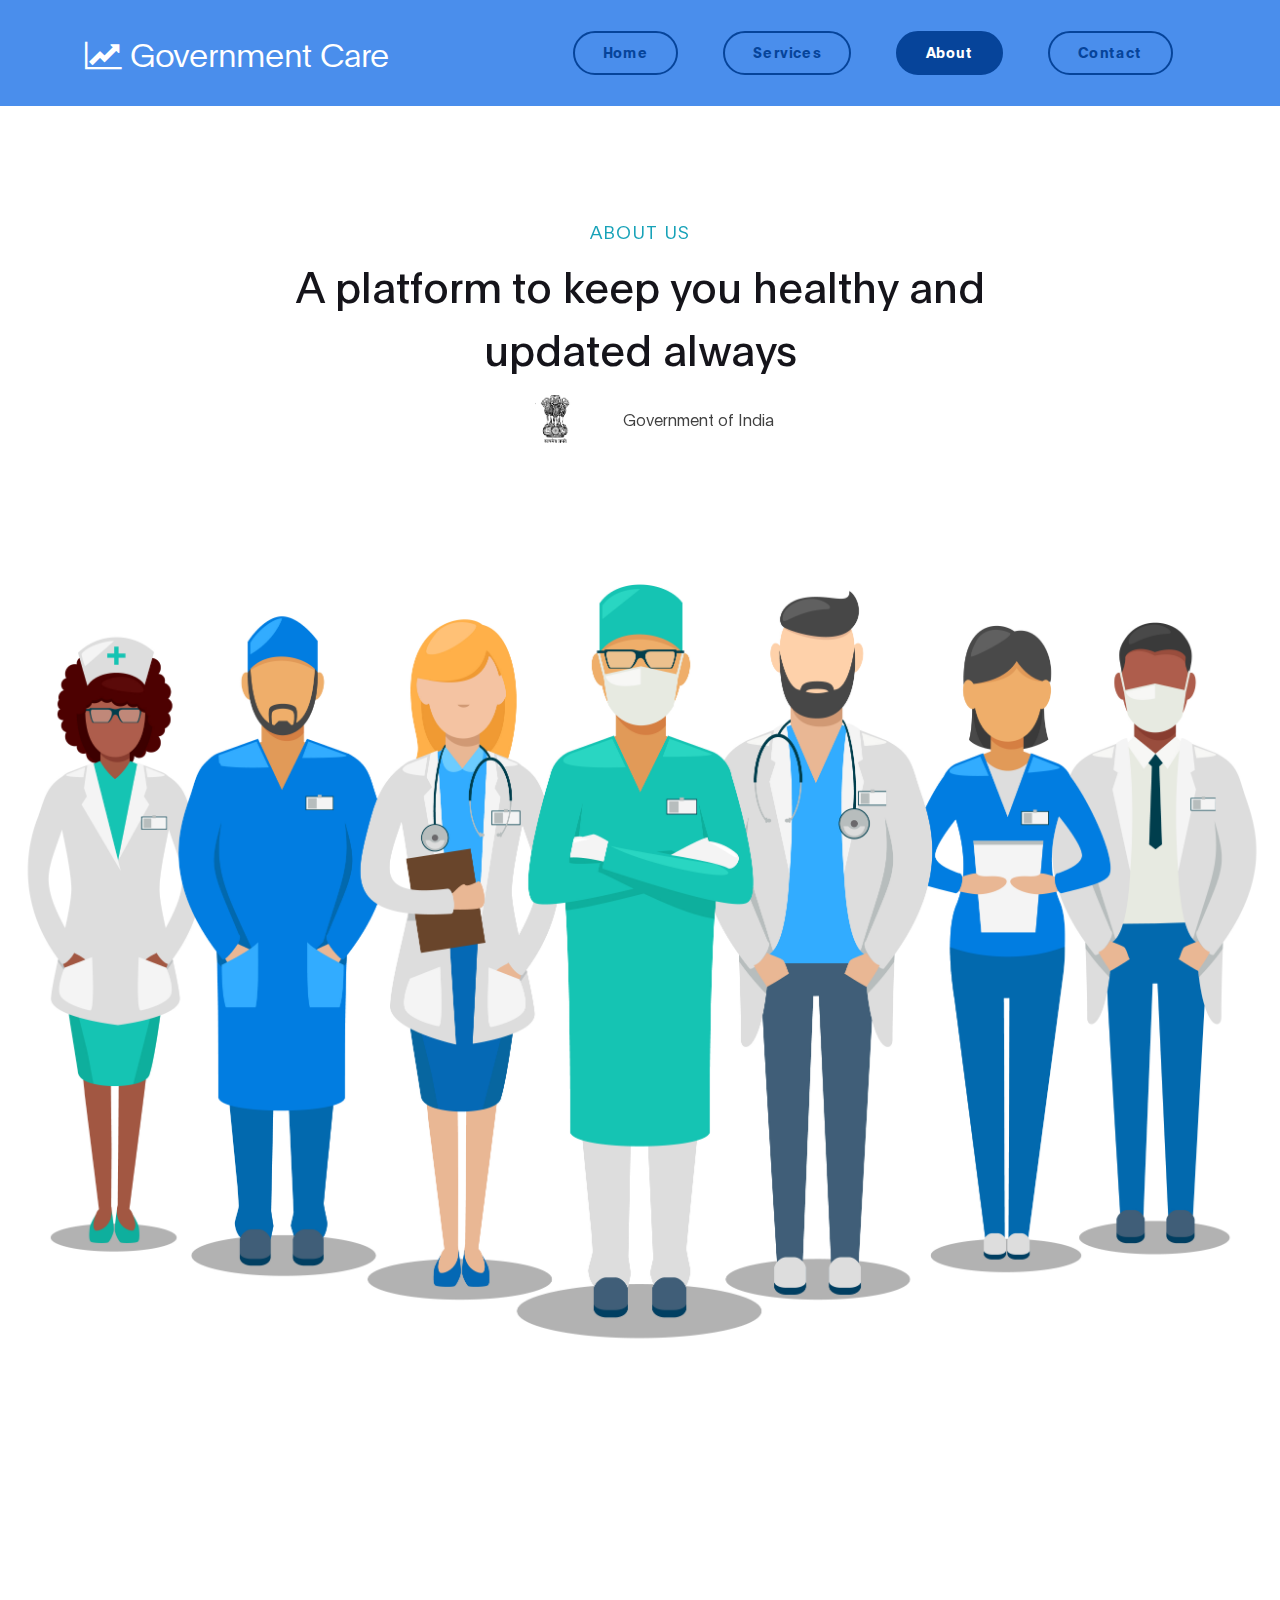
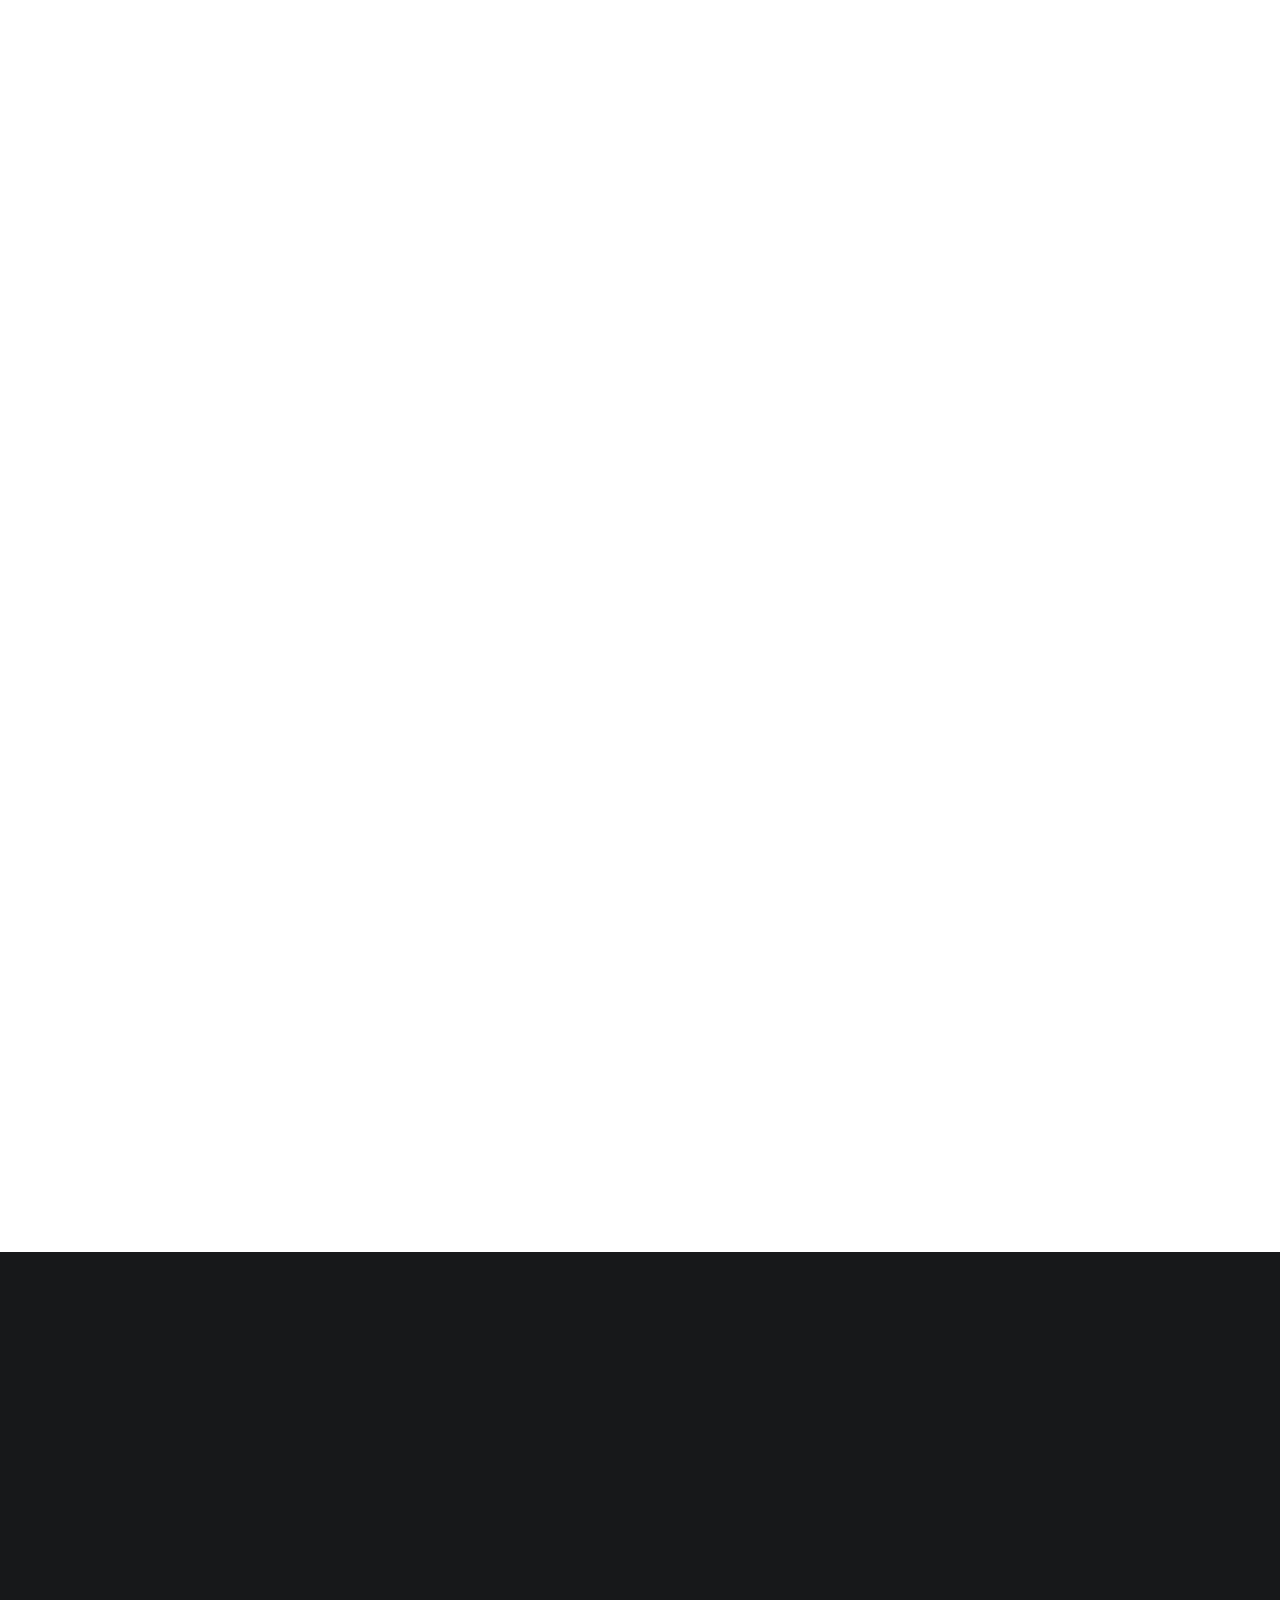
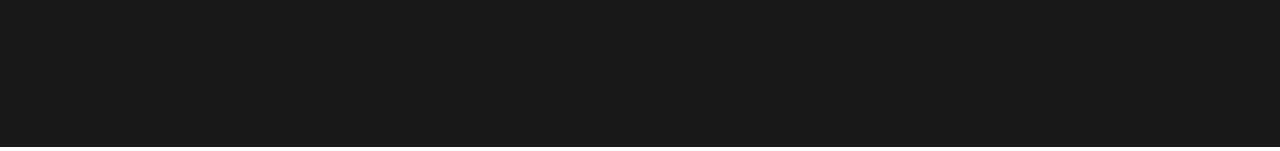
<file: About.html>
<!DOCTYPE html>
<html lang="en">
<head>

     <title>About</title>
<!--

About

https://templatemo.com/tm-538-digital-trend

-->
     <meta charset="UTF-8">
     <meta http-equiv="X-UA-Compatible" content="IE=Edge">
     <meta name="description" content="">
     <meta name="keywords" content="">
     <meta name="author" content="">
     <meta name="viewport" content="width=device-width, initial-scale=1, maximum-scale=1">

     <link rel="stylesheet" href="css/bootstrap.min.css">
     <link rel="stylesheet" href="css/font-awesome.min.css">
     <link rel="stylesheet" href="css/aos.css">
     <link rel="stylesheet" href="css/owl.carousel.min.css">
     <link rel="stylesheet" href="css/owl.theme.default.min.css">

     <!-- MAIN CSS -->
     <link rel="stylesheet" href="css/templatemo-digital-trend.css">

</head>
<body>

     <!-- MENU BAR -->
    <nav class="navbar navbar-expand-lg position-relative">
        <div class="container">
            <a class="navbar-brand" href="index.html">
              <i class="fa fa-line-chart"></i>
              Government Care 
            </a>

            <button class="navbar-toggler" type="button" data-toggle="collapse" data-target="#navbarNav" aria-controls="navbarNav" aria-expanded="false"
                aria-label="Toggle navigation">
                <span class="navbar-toggler-icon"></span>
            </button>

            <div class="collapse navbar-collapse" id="navbarNav">
                <ul class="navbar-nav ml-auto">
                    
                    <li class="nav-item">
                        <a href="index.html" class="nav-link contact">Home</a>
                    </li>
                    <li class="nav-item">
                        <a href="SERVICES.html" class="nav-link contact">Services</a>
                    </li>
                    <li class="nav-item">
                        <a href="About.html" class="nav-link contact active">About</a>
						<li class="nav-item">
                        <a href="contact.html" class="nav-link contact">Contact</a>
                    </li>
                </ul>
            </div>
        </div>
    </nav>


     <!-- BLOG DETAIL -->
     <section class="project-detail section-padding-half">
          <div class="container">
               <div class="row">

                    <div class="col-lg-9 mx-auto col-md-10 col-12 mt-lg-5 text-center" data-aos="fade-up">
                      <h4 class="blog-category text-info">About Us</h4>
                      
                      <h1>A platform to keep you healthy and updated always</h1>

                      <div class="client-info">
                          <div class="d-flex justify-content-center align-items-center mt-3">
                            <img src="images\INDIAN EMBLEM.png" height="20%" width="10%" class="img-fluid" alt="male avatar">
                          <a href="http://india.gov.in/">Government of India</a></li>
                          </div>
                      </div>
                    </div>

               </div>
          </div>
     </section>


     <div class="half-image text-center" data-aos="zoom-in">
       <img src="images\team.jpg" class="img-fluid" alt="blog header">
     </div>


     <!-- BLOG DETAIL -->
     <section class="project-detail">
          <div class="container">
               <div class="row">

                  <div class="col-lg-9 mx-auto col-md-11 col-12 my-5 pt-3" data-aos="fade-up">

                   

                    <p>Government Care is an Indian digital service, primarily a mobile app and a website which is designed for the benefit of people of India. Those who are unable to visit hospitals can take regular advice from the expert team of doctors.</p>

                    <p>As per the research done by the creative team, most of the people face problems while visiting to the govt. hospitals. Due to less facilities and more rush in these hospitals, many patients led to death in the conjusted environment even without visiting the doctor. They have to wait for hours just for a regular checkup which is so annoying for them. Due to less number of staffs no one is there to inform them about their appointment timings.More problems are listed below.</p>

                    <ul class="list-detail py-3">
                      <li><span>Lack of ICU beds, OPD's and medical staffs and most of the time they used to return back or prefer some other hospital.</span></li>

                      <li><span>It is so frustrating to wait for hours outside the hospital just for a small visit.</span></li>

                      <li><span> Rude and rough behaviour of staffs and negligency of doctors always shows a bad impression.</span></li>
                    </ul>

                    <p>But now no need to worry because as per the convenience of people, govt. of India come up with a very approaching and helpful platform.</p>

                    <h2 class="mt-5 mb-3">Features and Response</h2>

                    <p>Hospital status- It will tell about the accomodation and availability in a particular hospital and help the user to choose them accordingly.</p>

                    <blockquote>The stated purpose of this platform is to spread awareness and to change the mindset of people about government hospitals. Your valuable suggestions will help us improve the condition so always feel free to give. We the govt. of India will try our best to fulfill your needs and requirements.</blockquote>
                    </div>
               </div>

              <div class="col-lg-8 mx-auto mb-5 pb-5 col-12" data-aos="fade-up">

                <h3 class="my-3" data-aos="fade-up">Leave a comment</h3>

                <form action="#" method="get"  class="contact-form" data-aos="fade-up" data-aos-delay="300" role="form">
                  <div class="row">
                    <div class="col-lg-6 col-12">
                      <input type="text" class="form-control" name="name" placeholder="Name">
                    </div>

                    <div class="col-lg-6 col-12">
                      <input type="email" class="form-control" name="email" placeholder="Email">
                    </div>

                    <div class="col-lg-12 col-12">
                      <textarea class="form-control" rows="6" name="message" placeholder="Message"></textarea>
                    </div>

                    <div class="col-lg-5 mx-auto col-7">
                      <button type="submit" class="form-control" id="submit-button" name="submit">Submit Comment</button>
                    </div>
                  </div>
                </form>
              </div>
              
          </div>
          
     </section>


    <footer class="site-footer">
      <div class="container">
        <div class="row">

          <div class="col-lg-5 mx-lg-auto col-md-8 col-10">
            <h1 class="text-white" data-aos="fade-up" data-aos-delay="100">We assure you <strong>the best service.</strong></h1>
          </div>

          <div class="col-lg-3 col-md-6 col-12" data-aos="fade-up" data-aos-delay="200">
            <h4 class="my-4">Contact Info</h4>

            <p class="mb-1">
              <i class="fa fa-phone mr-2 footer-icon"></i> 
              +99 080 070 4224
            </p>

            <p>
              <a href="#">
                <i class="fa fa-envelope mr-2 footer-icon"></i>
                government@gov.in
              </a>
            </p>
          </div>

          <div class="col-lg-3 col-md-6 col-12" data-aos="fade-up" data-aos-delay="300">
            <h4 class="my-4">Download App</h4>

            <p class="mb-1">
			
			<img src="images\playstore.png" width="15%" height="15%">
            <img src="images\app-store.png" width="15%" height="15%">
			<img src="images\microsoft.png" width="15%" height="15%">
            </p>
          </div>

          <div class="col-lg-4 mx-lg-auto text-center col-md-8 col-12" data-aos="fade-up" data-aos-delay="400">
            <p class="copyright-text">Copyright &copy; 2021 Government Care
            
          </div>

          <div class="col-lg-4 mx-lg-auto col-md-6 col-12" data-aos="fade-up" data-aos-delay="500">
            
            <ul class="footer-link">
              <li><a href="#">Stories</a></li>
              <li><a href="#">Work with us</a></li>
              <li><a href="#">Privacy</a></li>
            </ul>
          </div>

          <div class="col-lg-3 mx-lg-auto col-md-6 col-12" data-aos="fade-up" data-aos-delay="600">
            <ul class="social-icon">
              <li><a href="https://www.instagram.com/swati_singh_1605/?utm_medium=copy_link" class="fa fa-instagram"></a></li>
              <li><a href="https://twitter.com/?lang=en" class="fa fa-twitter"></a></li>
              <li><a href="https://dribbble.com/" class="fa fa-dribbble"></a></li>
              <li><a href="https://www.behance.net/" class="fa fa-behance"></a></li>
            </ul>
          </div>

        </div>
      </div>
    </footer>

     <!-- SCRIPTS -->
     <script src="js/jquery.min.js"></script>
     <script src="js/bootstrap.min.js"></script>
     <script src="js/aos.js"></script>
     <script src="js/owl.carousel.min.js"></script>
     <script src="js/custom.js"></script>

</body>
</html>
</file>
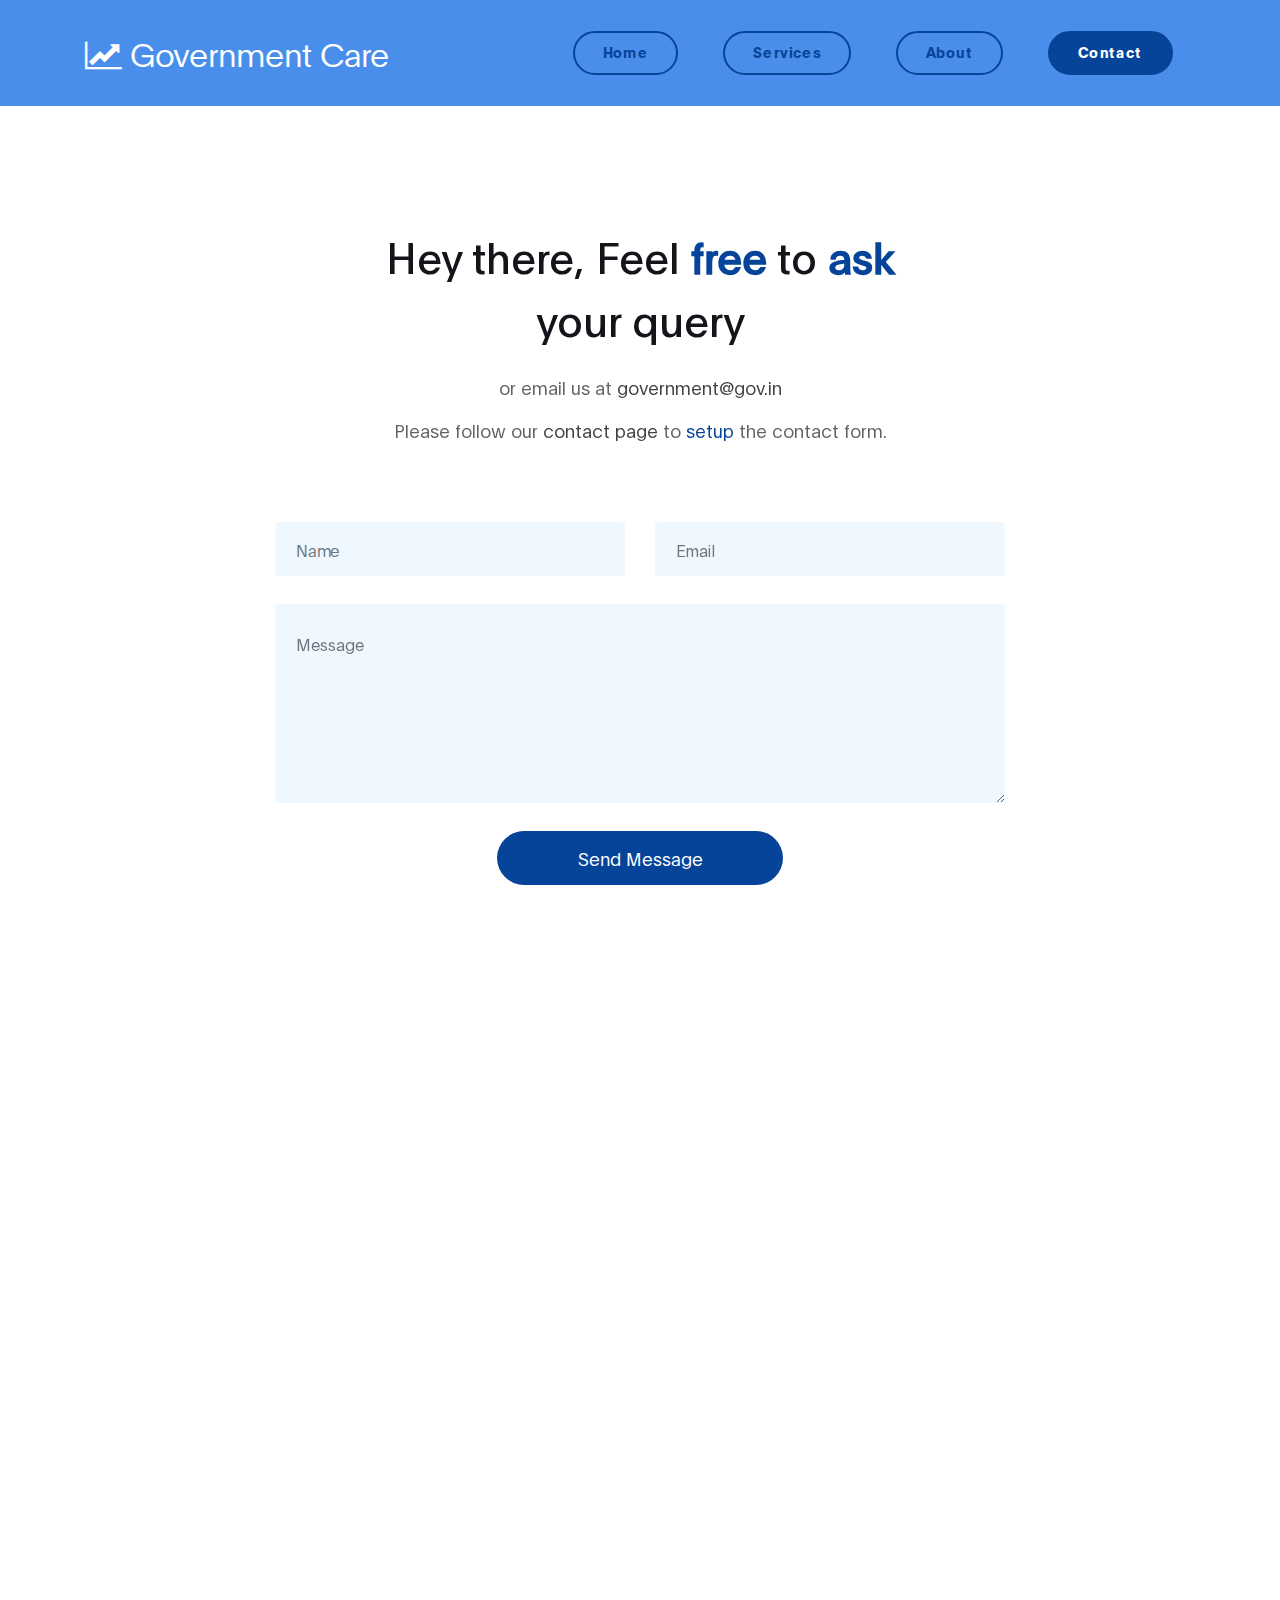
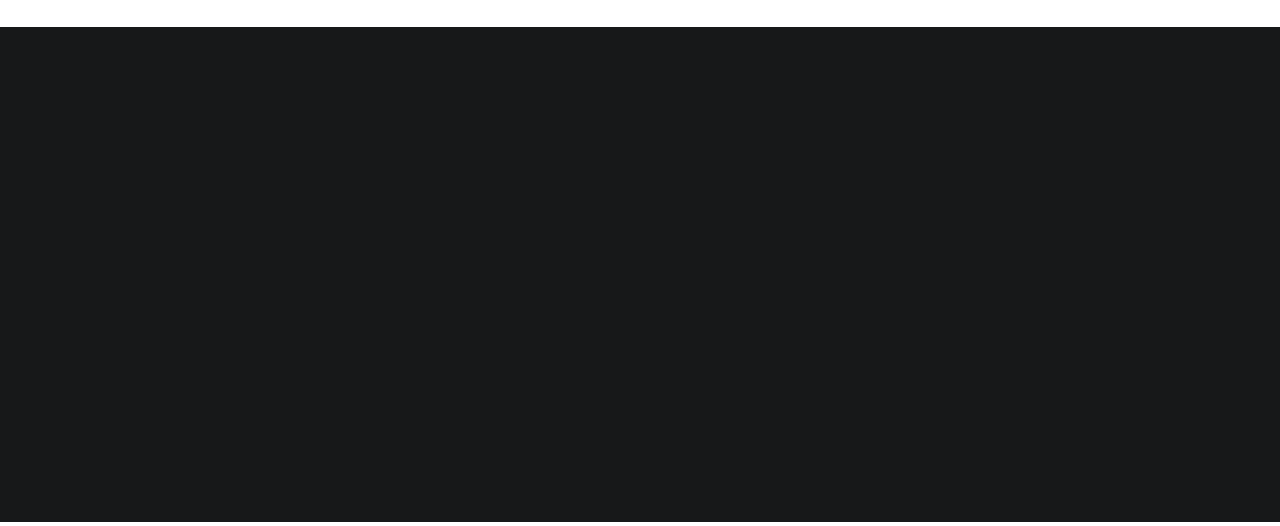
<file: contact.html>
<!DOCTYPE html>
<html lang="en">
<head>

     <title>contact</title>
<!--

DIGITAL TREND

https://templatemo.com/tm-538-digital-trend

-->
     <meta charset="UTF-8">
     <meta http-equiv="X-UA-Compatible" content="IE=Edge">
     <meta name="description" content="">
     <meta name="keywords" content="">
     <meta name="author" content="">
     <meta name="viewport" content="width=device-width, initial-scale=1, maximum-scale=1">

     <link rel="stylesheet" href="css/bootstrap.min.css">
     <link rel="stylesheet" href="css/font-awesome.min.css">
     <link rel="stylesheet" href="css/aos.css">
     <link rel="stylesheet" href="css/owl.carousel.min.css">
     <link rel="stylesheet" href="css/owl.theme.default.min.css">

     <!-- MAIN CSS -->
     <link rel="stylesheet" href="css/templatemo-digital-trend.css">

</head>
<body>

     <!-- MENU BAR -->
    <nav class="navbar navbar-expand-lg position-absolute">
        <div class="container">
          <a class="navbar-brand" href="index.html">
              <i class="fa fa-line-chart"></i>
              Government Care
            </a>

            <button class="navbar-toggler" type="button" data-toggle="collapse" data-target="#navbarNav" aria-controls="navbarNav" aria-expanded="false"
                aria-label="Toggle navigation">
                <span class="navbar-toggler-icon"></span>
            </button>
             
                       <div class="collapse navbar-collapse" id="navbarNav">
                <ul class="navbar-nav ml-auto">
				 <li class="nav-item">
                        <a href="index.html" class="nav-link contact">Home</a>
                    </li>
				 <li class="nav-item">
                        <a href="SERVICES.html" class="nav-link contact">Services</a>
                    </li>
                    <li class="nav-item">
                        <a href="about.html" class="nav-link contact">About</a>
                    </li>
                    <li class="nav-item">
                        <a href="contact.html" class="nav-link contact active">Contact</a>
                    </li>
                   
                    
                </ul>
            </div>
        </div>
    </nav>


     <!-- CONTACT -->
     <section class="contact section-padding">
          <div class="container">
               <div class="row">

                    <div class="col-lg-6 mx-auto col-md-7 col-12 py-5 mt-5 text-center" data-aos="fade-up">

                      <h1 class="mb-4">Hey there, Feel <strong>free</strong> to <strong>ask</strong> your query</h1>

                      <p>or email us at <a href="mailto:hello@company.com">government@gov.in</a></p>
                      <p>Please follow our <a rel="nofollow" href="https://templatemo.com/contact">contact page</a> to <strong>setup</strong> the contact form.</p>
                    </div>

                    <div class="col-lg-8 mx-auto col-md-10 col-12">
                    
                    <!-- Follow https://templatemo.com/contact page to setup your own contact form -->
                    
                      <form action="#" method="post" class="contact-form" data-aos="fade-up" data-aos-delay="300" role="form">
                        <div class="row">
                          <div class="col-lg-6 col-12">
                            <input type="text" class="form-control" name="name" placeholder="Name">
                          </div>

                          <div class="col-lg-6 col-12">
                            <input type="email" class="form-control" name="email" placeholder="Email">
                          </div>

                          <div class="col-lg-12 col-12">
                            <textarea class="form-control" rows="6" name="message" placeholder="Message"></textarea>
                          </div>

                          <div class="col-lg-5 mx-auto col-7">
                            <button type="submit" class="form-control" id="submit-button" name="submit">Send Message</button>
                          </div>
                        </div>

                      </form>
                    </div>

               </div>
          </div>
     </section>

<!-- How to change your own map point
	1. Go to Google Maps
	2. Click on your location point
	3. Click "Share" and choose "Embed map" tab
	4. Copy only URL and paste it within the src="" field below
-->
     <div class="google-map" data-aos="zoom-in">
       <iframe src="https://www.google.com/maps/embed?pb=!1m18!1m12!1m3!1d11196.961132529668!2d-43.38581128725845!3d-23.011063013218724!2m3!1f0!2f0!3f0!3m2!1i1024!2i768!4f13.1!3m3!1m2!1s0x9bdb695cd967b7%3A0x171cdd035a6a9d84!2sAv.%20L%C3%BAcio%20Costa%20-%20Barra%20da%20Tijuca%2C%20Rio%20de%20Janeiro%20-%20RJ%2C%20Brazil!5e0!3m2!1sen!2sth!4v1568649412152!5m2!1sen!2sth" width="1920" height="600" frameborder="0" style="border:0;" allowfullscreen=""></iframe>
     </div>


    <footer class="site-footer">
      <div class="container">
        <div class="row">

          <div class="col-lg-5 mx-lg-auto col-md-8 col-10">
            <h1 class="text-white" data-aos="fade-up" data-aos-delay="100">We assure you <strong>the best service.</strong></h1>
          </div>

          <div class="col-lg-3 col-md-6 col-12" data-aos="fade-up" data-aos-delay="200">
            <h4 class="my-4">Contact Info</h4>

            <p class="mb-1">
              <i class="fa fa-phone mr-2 footer-icon"></i> 
              +99 080 070 4224
            </p>

            <p>
              <a href="#">
                <i class="fa fa-envelope mr-2 footer-icon"></i>
                government@gov.in
              </a>
            </p>
          </div>

          <div class="col-lg-3 col-md-6 col-12" data-aos="fade-up" data-aos-delay="300">
            <h4 class="my-4">Download App</h4>

            <p class="mb-1">
			
			<img src="images\playstore.png" width="15%" height="15%">
            <img src="images\app-store.png" width="15%" height="15%">
			<img src="images\microsoft.png" width="15%" height="15%">
            </p>
          </div>

          <div class="col-lg-4 mx-lg-auto text-center col-md-8 col-12" data-aos="fade-up" data-aos-delay="400">
            <p class="copyright-text">Copyright &copy; 2021 Government Care
            
          </div>

          <div class="col-lg-4 mx-lg-auto col-md-6 col-12" data-aos="fade-up" data-aos-delay="500">
            
            <ul class="footer-link">
              <li><a href="#">Stories</a></li>
              <li><a href="#">Work with us</a></li>
              <li><a href="#">Privacy</a></li>
            </ul>
          </div>

          <div class="col-lg-3 mx-lg-auto col-md-6 col-12" data-aos="fade-up" data-aos-delay="600">
            <ul class="social-icon">
              <li><a href="https://www.instagram.com/swati_singh_1605/?utm_medium=copy_link" class="fa fa-instagram"></a></li>
              <li><a href="https://twitter.com/?lang=en" class="fa fa-twitter"></a></li>
              <li><a href="https://dribbble.com/" class="fa fa-dribbble"></a></li>
              <li><a href="https://www.behance.net/" class="fa fa-behance"></a></li>
            </ul>
          </div>

        </div>
      </div>
    </footer>

     <!-- SCRIPTS -->
     <script src="js/jquery.min.js"></script>
     <script src="js/bootstrap.min.js"></script>
     <script src="js/aos.js"></script>
     <script src="js/owl.carousel.min.js"></script>
     <script src="js/custom.js"></script>

</body>
</html>
</file>
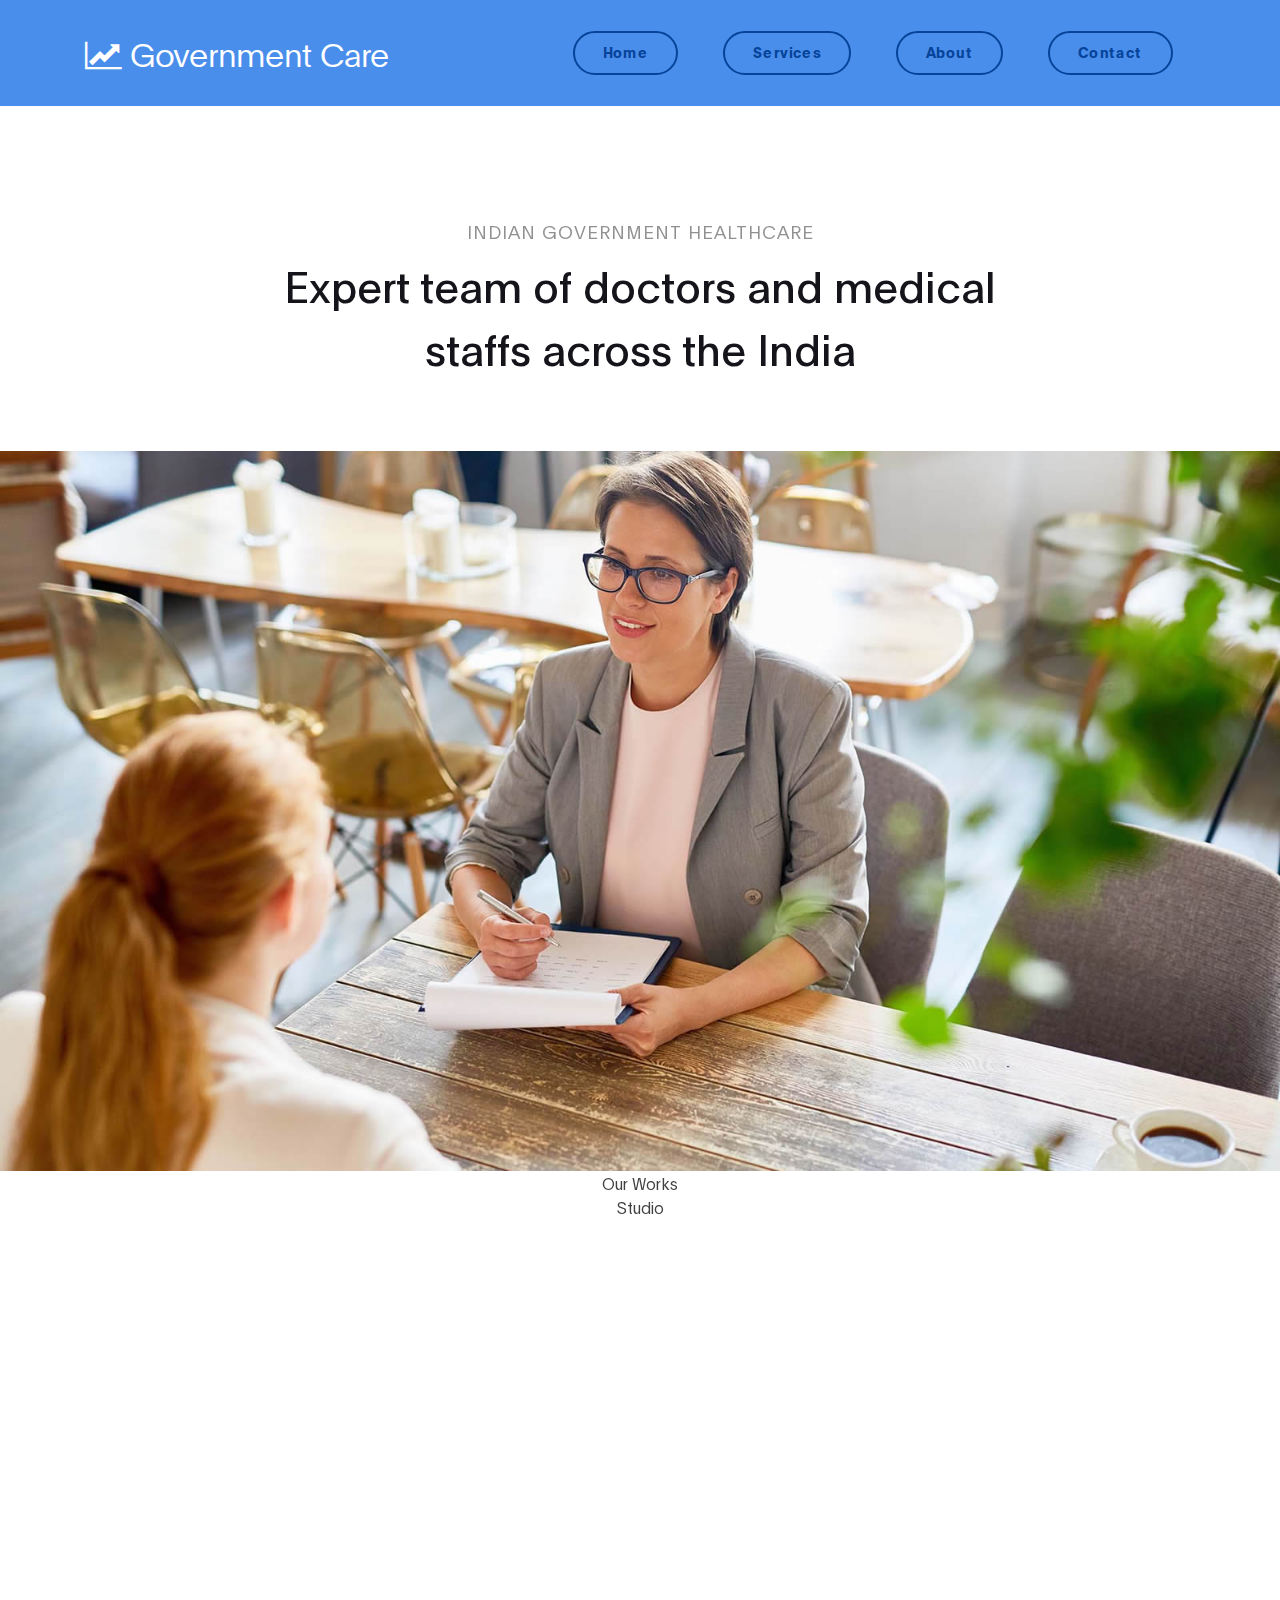
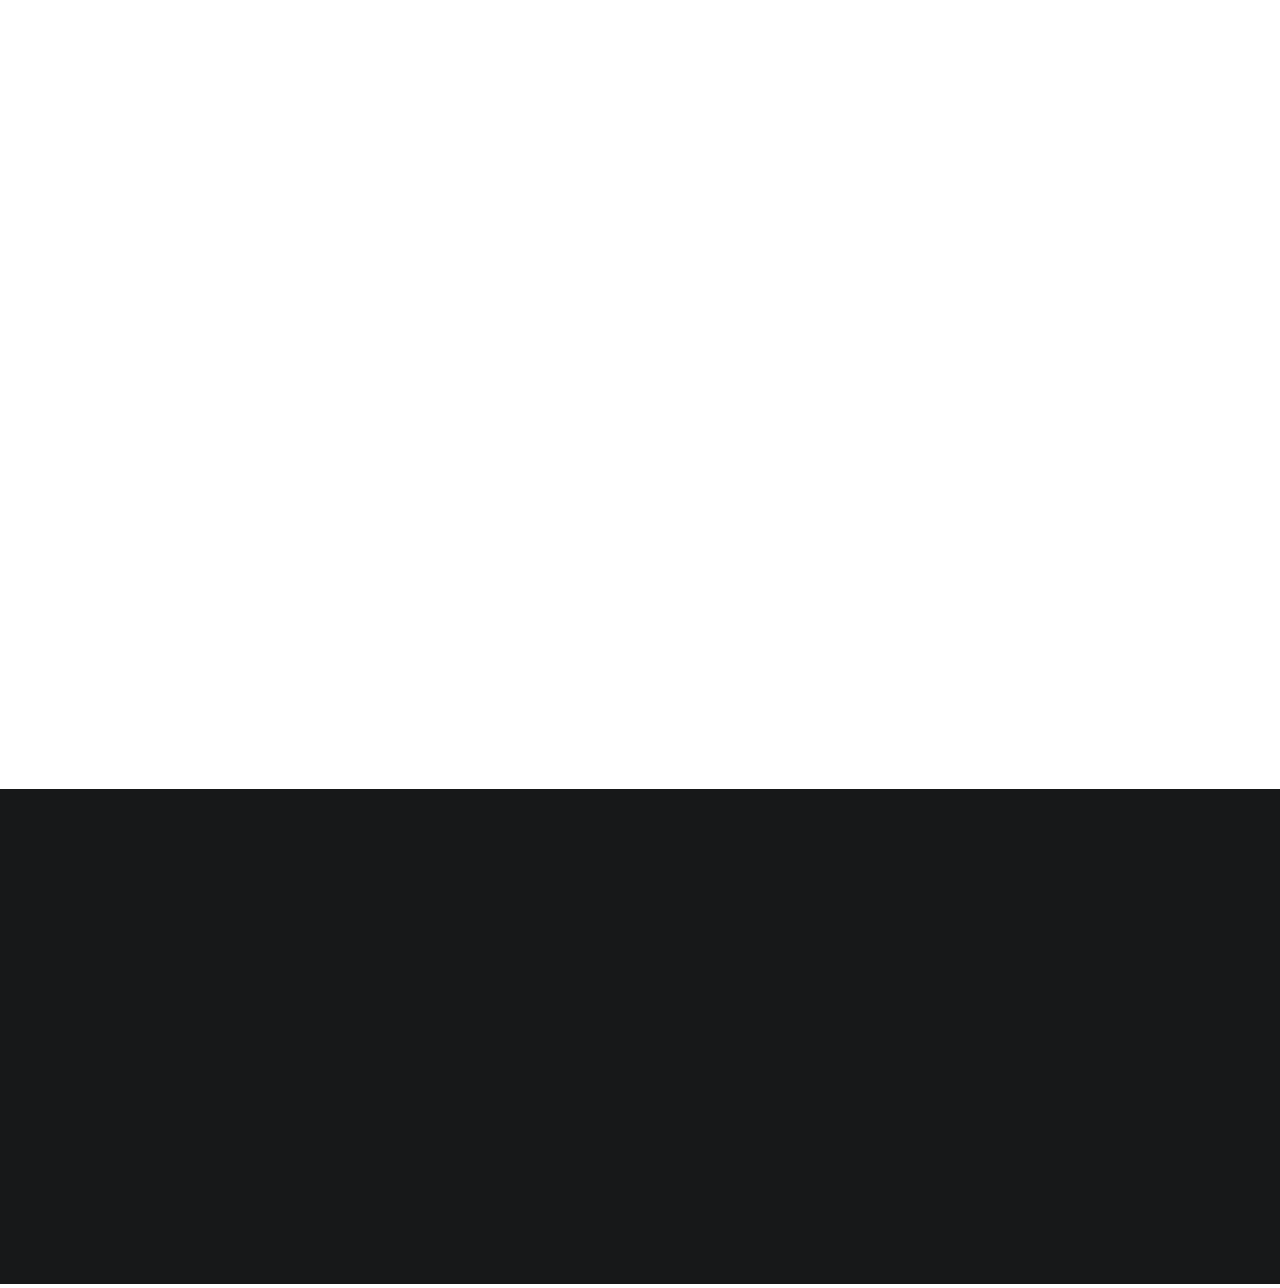
<file: Expert.html>
<!DOCTYPE html>
<html lang="en">
<head>

     <title>Expert</title>
<!--

DIGITAL TREND

https://templatemo.com/tm-538-digital-trend

-->
     <meta charset="UTF-8">
     <meta http-equiv="X-UA-Compatible" content="IE=Edge">
     <meta name="description" content="">
     <meta name="keywords" content="">
     <meta name="author" content="">
     <meta name="viewport" content="width=device-width, initial-scale=1, maximum-scale=1">

     <link rel="stylesheet" href="css/bootstrap.min.css">
     <link rel="stylesheet" href="css/font-awesome.min.css">
     <link rel="stylesheet" href="css/aos.css">
     <link rel="stylesheet" href="css/owl.carousel.min.css">
     <link rel="stylesheet" href="css/owl.theme.default.min.css">

     <!-- MAIN CSS -->
     <link rel="stylesheet" href="css/templatemo-digital-trend.css">

</head>
<body>

     <!-- MENU BAR -->
    <nav class="navbar navbar-expand-lg position-relative">
        <div class="container">
            <a class="navbar-brand" href="index.html">
              <i class="fa fa-line-chart"></i>
              Government Care
            </a>

            <button class="navbar-toggler" type="button" data-toggle="collapse" data-target="#navbarNav" aria-controls="navbarNav" aria-expanded="false"
                aria-label="Toggle navigation">
                <span class="navbar-toggler-icon"></span>
            </button>

            <div class="collapse navbar-collapse" id="navbarNav">
                <ul class="navbar-nav ml-auto">
				                    <li class="nav-item">
                        <a href="index.html" class="nav-link contact">Home</a>
						<li class="nav-item">
                        <a href="SERVICES.html" class="nav-link contact">Services</a>
                    </li>
                    </li>
                    <li class="nav-item">
                        <a href="About.html" class="nav-link contact">About</a>
                    </li>
                    <li class="nav-item">
                        <a href="Contact.html" class="nav-link contact">Contact</a>
                    </li>

                    
                </ul>
            </div>
        </div>
    </nav>


     <!-- PROJECT DETAIL -->
     <section class="project-detail section-padding-half">
          <div class="container">
               <div class="row">

                    <div class="col-lg-9 mx-auto col-md-10 col-12 mt-lg-5 text-center" data-aos="fade-up">

                      <h4>Indian Government Healthcare</h4>

                      <h1>Expert team of doctors and medical staffs across the India</h1>
                    </div>

               </div>
          </div>
     </section>

     <div class="full-image text-center" data-aos="zoom-in">
       <img src="images/project/project-detail/interview-process.jpg" class="img-fluid" alt="interview process">
	   <li class="nav-item">
	   <a href="index.html#project">Our Works</a>
	   </li>
	   
	   <li class="nav-item">
	   
	   <a href="index.html#about">Studio</a>
     </li>
	 </div>

     <!-- PROJECT DETAIL -->
     <section class="project-detail section-padding">
          <div class="container">
               <div class="row">

                  <div class="col-lg-6 col-md-6 col-12 mb-5">

                      <img src="images\undraw_personal_website_weap.png" class="img-fluid" alt="personal website" data-aos="fade-up">
                    </div>

                    <div class="col-lg-5 col-md-6 mr-lg-auto mt-lg-5 col-12" data-aos="fade-up" data-aos-delay="200">

                      <h2>Government Care Mobile App</h2>

                      
                      <img src="images\Flag-India.jpg" width="8%" height="5%">
					 <a href="http://india.gov.in/">Government of India</a></li>
                      <ul class="list-detail">
                        <li><span>A team of experts</span></li>
                        <li><span>Our happy users</span></li>
                        <li><span>24X7 available team</span></li>
                        <li><span>GPS based</span></li>
						<li><span>A proper healthcare</span></li>
                       </ul>
                    </div>
               </div>

             

              <div class="col-lg-9 mx-auto col-12" data-aos="fade-up">
                <div class="client-info mt-lg-5 py-lg-5">
                    <h3>The government is taking efforts to ensure the medical facilities to everyone. You need to cooperate us and give your feedback about this step of government. Simply login to the website or download the mobile app in your mobile phone and easily reach to the expert doctors.</h3>

                    <div class="d-flex align-items-center mt-3">
                      <img src="images\nm.jpg" class="img-fluid" alt="male avatar">

                      <p>Narendra Modi, Prime Minister of India</p>
                    </div>
                </div>
              </div>
          </div>
     </section>


    <footer class="site-footer">
      <div class="container">
        <div class="row">

          <div class="col-lg-5 mx-lg-auto col-md-8 col-10">
            <h1 class="text-white" data-aos="fade-up" data-aos-delay="100">We assure you <strong>the best service.</strong></h1>
          </div>

          <div class="col-lg-3 col-md-6 col-12" data-aos="fade-up" data-aos-delay="200">
            <h4 class="my-4">Contact Info</h4>

            <p class="mb-1">
              <i class="fa fa-phone mr-2 footer-icon"></i> 
              +99 080 070 4224
            </p>

            <p>
              <a href="#">
                <i class="fa fa-envelope mr-2 footer-icon"></i>
                government@gov.in
              </a>
            </p>
          </div>

          <div class="col-lg-3 col-md-6 col-12" data-aos="fade-up" data-aos-delay="300">
            <h4 class="my-4">Download App</h4>

            <p class="mb-1">
			
			<img src="images\playstore.png" width="15%" height="15%">
            <img src="images\app-store.png" width="15%" height="15%">
			<img src="images\microsoft.png" width="15%" height="15%">
            </p>
          </div>

          <div class="col-lg-4 mx-lg-auto text-center col-md-8 col-12" data-aos="fade-up" data-aos-delay="400">
            <p class="copyright-text">Copyright &copy; 2021 Government Care
            
          </div>

          <div class="col-lg-4 mx-lg-auto col-md-6 col-12" data-aos="fade-up" data-aos-delay="500">
            
            <ul class="footer-link">
              <li><a href="#">Stories</a></li>
              <li><a href="#">Work with us</a></li>
              <li><a href="#">Privacy</a></li>
            </ul>
          </div>

          <div class="col-lg-3 mx-lg-auto col-md-6 col-12" data-aos="fade-up" data-aos-delay="600">
            <ul class="social-icon">
              <li><a href="https://www.instagram.com/swati_singh_1605/?utm_medium=copy_link" class="fa fa-instagram"></a></li>
              <li><a href="https://twitter.com/?lang=en" class="fa fa-twitter"></a></li>
              <li><a href="https://dribbble.com/" class="fa fa-dribbble"></a></li>
              <li><a href="https://www.behance.net/" class="fa fa-behance"></a></li>
            </ul>
          </div>

        </div>
      </div>
    </footer>

     <!-- SCRIPTS -->
     <script src="js/jquery.min.js"></script>
     <script src="js/bootstrap.min.js"></script>
     <script src="js/aos.js"></script>
     <script src="js/owl.carousel.min.js"></script>
     <script src="js/custom.js"></script>

</body>
</html>
</file>
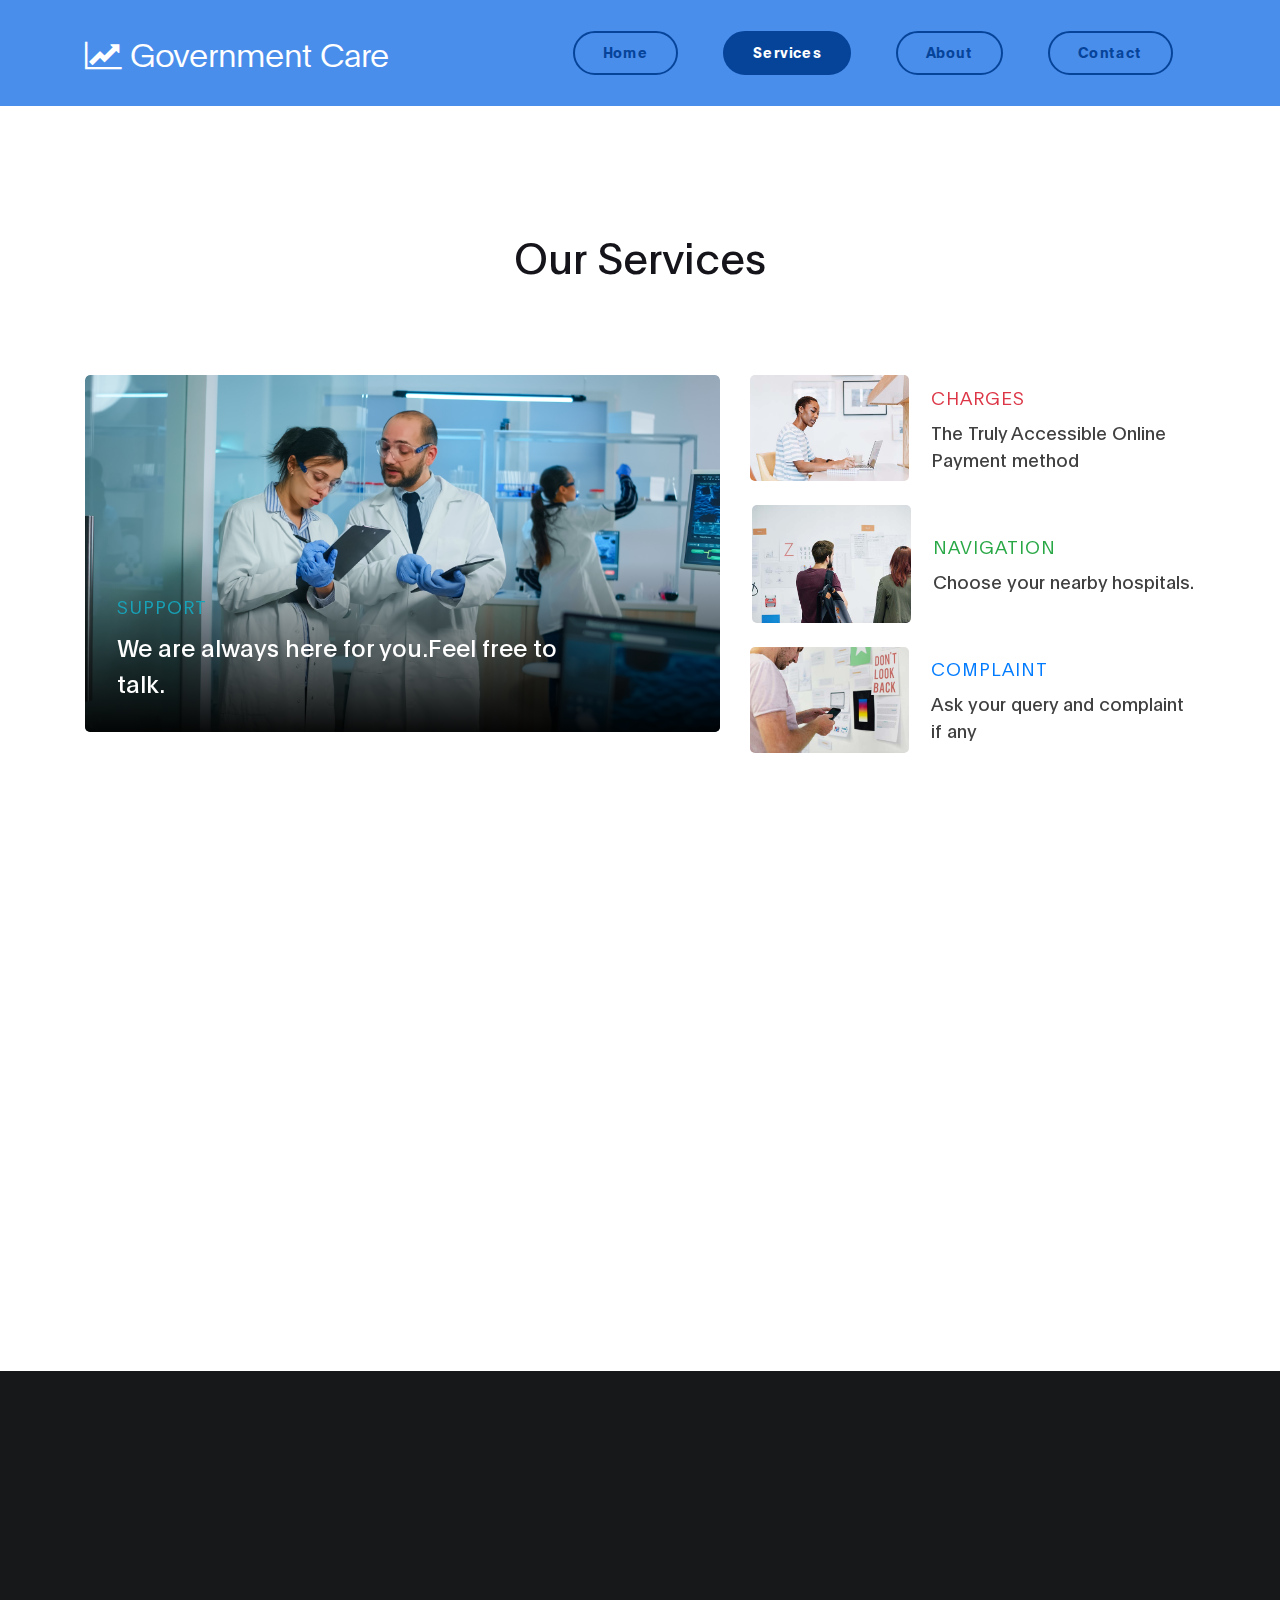
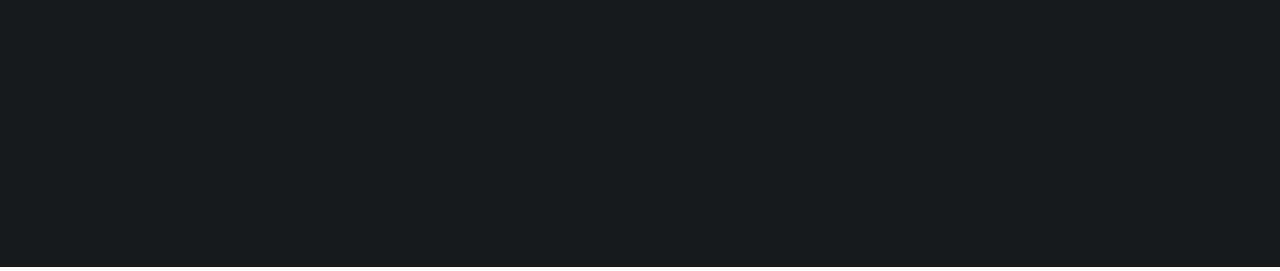
<file: SERVICES.html>
<!DOCTYPE html>
<html lang="en">
<head>

     <title>Services</title>
<!--

GOVERNMENT CARE

https://templatemo.com/tm-538-digital-trend

-->
     <meta charset="UTF-8">
     <meta http-equiv="X-UA-Compatible" content="IE=Edge">
     <meta name="description" content="">
     <meta name="keywords" content="">
     <meta name="author" content="">
     <meta name="viewport" content="width=device-width, initial-scale=1, maximum-scale=1">

     <link rel="stylesheet" href="css/bootstrap.min.css">
     <link rel="stylesheet" href="css/font-awesome.min.css">
     <link rel="stylesheet" href="css/aos.css">
     <link rel="stylesheet" href="css/owl.carousel.min.css">
     <link rel="stylesheet" href="css/owl.theme.default.min.css">

     <!-- MAIN CSS -->
     <link rel="stylesheet" href="css/templatemo-digital-trend.css">

</head>
<body>

     <!-- MENU BAR -->
    <nav class="navbar navbar-expand-lg position-absolute">
        <div class="container">
            <a class="navbar-brand" href="index.html">
              <i class="fa fa-line-chart"></i>
              Government Care
            </a>

            <button class="navbar-toggler" type="button" data-toggle="collapse" data-target="#navbarNav" aria-controls="navbarNav" aria-expanded="false"
                aria-label="Toggle navigation">
                <span class="navbar-toggler-icon"></span>
            </button>
<div class="collapse navbar-collapse" id="navbarNav">
                <ul class="navbar-nav ml-auto">
                    <li class="nav-item">
                        <a href="index.html" class="nav-link contact">Home</a>
						</li>
						<li class="nav-item">
                        <a href="SERVICES.html" class="nav-link contact active">Services</a>
						</li>
						<li class="nav-item">
                        <a href="About.html" class="nav-link contact">About</a>
                    </li>
                    </li>
                                    
                   	<li class="nav-item">
                        <a href="contact.html" class="nav-link contact">Contact</a>
						
						
						
						
                    </li>
                </ul>
            </div>
            
                    
                    
                </ul>
            </div>
        </div>
    </nav>


     <!-- BLOG -->
     <section class="blog section-padding">
          <div class="container">
               <div class="row">

                    <div class="col-lg-12 col-12 py-5 mt-5 mb-3 text-center">

                      <h1 class="mb-4" data-aos="fade-up">Our Services</h1>
                    </div>

                    <div class="col-lg-7 col-md-7 col-12 mb-4">
                      <div class="blog-header" data-aos="fade-up" data-aos-delay="100">
                        <img src="images\doctors.jpg" class="img-fluid" alt="blog header">

                        <div class="blog-header-info">
                          <h4 class="blog-category text-info">Support</h4>

                          <h3><a href="contact.html">We are always here for you.Feel free to talk.</a></h3>
                        </div>
                      </div>
                    </div>

                    <div class="col-lg-5 col-md-5 col-12 mb-4">
                      <div class="blog-sidebar d-flex justify-content-center align-items-center" data-aos="fade-up" data-aos-delay="200">
                        <img src="images/blog/blog-sidebar-image.jpg" class="img-fluid" alt="blog">

                        <div class="blog-info">
                          <h4 class="blog-category text-danger">Charges</h4>

                          <h3><a href="blog-detail.html">The Truly Accessible Online Payment method</a></h3>
                        </div>
                      </div>

                      <div class="blog-sidebar py-4 d-flex justify-content-center align-items-center" data-aos="fade-up" data-aos-delay="300">
                        <img src="images/blog/blog-sidebar-image01.jpg" class="img-fluid" alt="blog">

                        <div class="blog-info">
                          <h4 class="blog-category text-success">Navigation</h4>

                          <h3><a href="blog-detail.html">Choose your nearby hospitals.</a></h3>
                        </div>
                      </div>

                      <div class="blog-sidebar d-flex justify-content-center align-items-center" data-aos="fade-up" data-aos-delay="200">
                        <img src="images/blog/blog-sidebar-image02.jpg" class="img-fluid" alt="blog">

                        <div class="blog-info">
                          <h4 class="blog-category text-primary">Complaint</h4>

                          <h3><a href="blog-detail.html">Ask your query and complaint if any</a></h3>
                        </div>
                      </div>

                    </div>

                    <div class="col-lg-5 ml-auto mt-5 pt-5 col-md-6 col-12">

                      <img src="images\blog\newsletter.png" data-aos="fade-up" data-aos-delay="100" class="img-fluid" alt="newsletter">
                    </div>

                    <div class="col-lg-5 mr-auto mt-5 pt-5 col-md-6 col-12 newsletter-form">
                      <h4 data-aos="fade-up" data-aos-delay="200">Suggestion Corner</h4>

                      <h2 data-aos="fade-up" data-aos-delay="300">Let’s stay up-to-date. We are looking for your suggestion.</h2>
                      <form action="#" method="get" enctype="multipart/form-data">
                      <div class="form-group mt-4" data-aos="fade-up" data-aos-delay="400">
                        <input name="email" type="email" class="form-control" 
                        		id="email" aria-describedby="emailHelp" placeholder="Please enter your email" required>

                        <small id="emailHelp" class="form-text text-muted">We'll NOT share your email address to anyone else.</small>

                      </div>

                      <div class="form-group form-check" data-aos="fade-up" data-aos-delay="500">
                        <input name="monthly" type="checkbox" class="form-check-input" id="monthly">

                        <label class="form-check-label" for="monthly">I agree to all the terms and conditions.</label>
                      </div>

                        <button type="submit" data-aos="fade-up" data-aos-delay="500" class="btn w-100 mt-3">Sign up</button>
                      </form>
                    </div>

               </div>
          </div>
     </section>


    <footer class="site-footer">
      <div class="container">
        <div class="row">

          <div class="col-lg-5 mx-lg-auto col-md-8 col-10">
            <h1 class="text-white" data-aos="fade-up" data-aos-delay="100">We assure you <strong>the best service.</strong></h1>
          </div>

          <div class="col-lg-3 col-md-6 col-12" data-aos="fade-up" data-aos-delay="200">
            <h4 class="my-4">Contact Info</h4>

            <p class="mb-1">
              <i class="fa fa-phone mr-2 footer-icon"></i> 
              +99 080 070 4224
            </p>

            <p>
              <a href="#">
                <i class="fa fa-envelope mr-2 footer-icon"></i>
                government@gov.in
              </a>
            </p>
          </div>

          <div class="col-lg-3 col-md-6 col-12" data-aos="fade-up" data-aos-delay="300">
            <h4 class="my-4">Download App</h4>

            <p class="mb-1">
			
			<img src="images\playstore.png" width="15%" height="15%">
            <img src="images\app-store.png" width="15%" height="15%">
			<img src="images\microsoft.png" width="15%" height="15%">
            </p>
          </div>

          <div class="col-lg-4 mx-lg-auto text-center col-md-8 col-12" data-aos="fade-up" data-aos-delay="400">
            <p class="copyright-text">Copyright &copy; 2021 Government Care
            
          </div>

          <div class="col-lg-4 mx-lg-auto col-md-6 col-12" data-aos="fade-up" data-aos-delay="500">
            
            <ul class="footer-link">
              <li><a href="#">Stories</a></li>
              <li><a href="#">Work with us</a></li>
              <li><a href="#">Privacy</a></li>
            </ul>
          </div>

          <div class="col-lg-3 mx-lg-auto col-md-6 col-12" data-aos="fade-up" data-aos-delay="600">
            <ul class="social-icon">
              <li><a href="https://www.instagram.com/swati_singh_1605/?utm_medium=copy_link" class="fa fa-instagram"></a></li>
              <li><a href="https://twitter.com/?lang=en" class="fa fa-twitter"></a></li>
              <li><a href="https://dribbble.com/" class="fa fa-dribbble"></a></li>
              <li><a href="https://www.behance.net/" class="fa fa-behance"></a></li>
            </ul>
          </div>

        </div>
      </div>
    </footer>

     <!-- SCRIPTS -->
     <script src="js/jquery.min.js"></script>
     <script src="js/bootstrap.min.js"></script>
     <script src="js/aos.js"></script>
     <script src="js/owl.carousel.min.js"></script>
     <script src="js/custom.js"></script>

</body>
</html>
</file>
<file: css/templatemo-digital-trend.css>
/*

DIGITAL TREND

https://templatemo.com/tm-538-digital-trend

*/
  
  @font-face {
      font-family: 'Plain-Regular';
      src: url('../fonts/Plain-Regular.woff2') format('woff2'),
          url('../fonts/Plain-Regular.woff') format('woff');
      font-weight: normal;
      font-style: normal;
  }

  @font-face {
      font-family: 'Plain-Light';
      src: url('../fonts/Plain-Light.woff2') format('woff2'),
          url('../fonts/Plain-Light.woff') format('woff');
      font-weight: bold;
      font-style: normal;
  }

  @font-face {
      font-family: 'Plain-Bold';
      src: url('../fonts/Plain-Bold.woff2') format('woff2'),
          url('../fonts/Plain-Bold.woff') format('woff');
      font-weight: bold;
      font-style: normal;
  }

  :root {
    --primary-color:        #06449A;
    --secondary-color:      #06449A;
    --white-color:          #ffffff;
    --dark-color:           #171819;
    --project-bg:           #f0f8ff;
    --menu-bg:              #4A8EEC;

    --title-color:          #15141a;
    --gray-color:           #909090;
    --link-color:           #404040;
    --p-color:              #666262;

    --base-font-family:     'Plain-Light', sans-serif;
    --title-font-family:    'Plain-Regular', sans-serif;
    --font-bold-family:     'Plain-Bold', sans-serif;
    --font-weight-bold:     bold;

    --h1-font-size:         42px;
    --h2-font-size:         32px;
    --h3-font-size:         24px;
    --p-font-size:          18px;
    --base-font-size:       16px;
    --menu-font-size:       14px;

    --border-radius-large:  100px;
    --border-radius-small:  5px;
  }

  body {
    background: var(--white-color);
    font-family: var(--base-font-family);
  }


  /*---------------------------------------
     TYPOGRAPHY              
  -----------------------------------------*/

  h1,h2,h3,h4,h5,h6 {
    font-family: var(--title-font-family);
    line-height: inherit;
  }

  h1 {
    color: var(--title-color);
    font-size: var(--h1-font-size);
  }

  h2 {
    font-size: var(--h2-font-size);
    font-weight: 100;
  }

  h3 {
    font-size: var(--h3-font-size);
    font-weight: 100;
    margin-bottom: 0;
  }

  h4 {
    color: var(--gray-color);
    font-family: var(--base-font-family);
    font-size: var(--p-font-size);
    letter-spacing: 1px;
    text-transform: uppercase;
  }

  p {
    color: var(--p-color);
    font-size: var(--p-font-size);
    line-height: 1.5em;
  }

  b, 
  strong {
    letter-spacing: 0;
    color: var(--secondary-color);
  }


  /*  BLOCKQUOTES */
  .quote {
    position: relative;
    margin: 0;
  }

  .quote::after {
    content: "“";
    position: absolute;
    bottom: -80px;
    left: 20px;
    font-family: times;
    color: var(--gray-color);
    font-weight: var(--font-weight-bold);
    font-size: 14em;
    line-height: 0;
    opacity: 0.10;
  }

  blockquote {
    border-left: 5px solid rgba(0,0,0,0.05);
    display: block;
    margin: 42px 0;
    padding: 14px 22px;
    color: rgba(0,0,0,0.5);
  }


  /* BUTTON */
  .custom-btn {
    background: transparent;
    border: 2px solid var(--dark-color);
    border-radius: var(--border-radius-large);
    padding: 12px 26px 14px 26px;
    color: var(--dark-color);
    font-family: var(--title-font-family);
    font-size: var(--p-font-size);
    white-space: nowrap;
  }

  .custom-btn.btn-bg {
    background: var(--white-color);
    color: var(--primary-color);
    border-color: transparent;
	transition: all .3s ease;
  }
  
  .custom-btn:hover,
  .custom-btn:focus {
    background: var(--dark-color);
    color: var(--white-color);
    border-color: transparent;
  }


  /*---------------------------------------
     GENERAL               
  -----------------------------------------*/

  * {
    -webkit-box-sizing: border-box;
    -moz-box-sizing: border-box;
    box-sizing: border-box;
  }

  *::before,
  *::after {
    -webkit-box-sizing: border-box;
    -moz-box-sizing: border-box;
    box-sizing: border-box;
  }

  a {
    color: var(--link-color);
    font-weight: normal;
    text-decoration: none;
  }

  a:hover, 
  a:active, 
  a:focus {
    color: var(--secondary-color);
    outline: none;
    text-decoration: none;
  }

  ::selection {
    background: var(--secondary-color);
    color: var(--white-color);
  }

  .section-padding {
    padding: 8em 0;
  }
  .section-padding-half {
    padding: 4em 0;
  }

  .google-map iframe {
    display: block;
    width: 100%;
  }



  /*---------------------------------------
    MENU             
  -----------------------------------------*/

  .navbar {
    background: var(--menu-bg);
    z-index: 2;
    top: 0;
    right: 0;
    left: 0;
    padding: 1.5em;
  }

  .navbar-brand {
    color: var(--white-color);
    font-size: var(--h2-font-size);
  }

  .nav-link {
    color: var(--white-color);
    font-size: var(--menu-font-size);
    letter-spacing: 0.4px;
    margin: 0 1.6em;
    padding: 0.6em;
  }

  .nav-link.active,
  .nav-link:hover {
    color: var(--secondary-color);
  }

  .navbar-expand-lg .navbar-nav .nav-link {
    padding-right: 0;
    padding-left: 0;
  }

  .navbar-expand-lg .navbar-nav .nav-link.contact {
    border: 2px solid var(--secondary-color);
    border-radius: var(--border-radius-large);
    color: var(--secondary-color);
    font-family: var(--font-bold-family);
    padding: 0.6em 2em 0.8em 2em;
  }

  .navbar-expand-lg .navbar-nav .nav-link.contact:hover,
  .navbar-expand-lg .navbar-nav .nav-link.contact.active {
    background: var(--secondary-color);
    color: var(--white-color);
  }

  .navbar-nav .navbar-toggler-icon {
    background: none;
  }

  .navbar-toggler {
    border: 0;
    padding: 0;
    cursor: pointer;
    margin: 0 10px 0 0;
    width: 30px;
    height: 35px;
    outline: none;
  }

  .navbar-toggler:focus {
    outline: none;
  }

  .navbar-toggler[aria-expanded="true"] .navbar-toggler-icon {
    background: transparent;
  }

  .navbar-toggler[aria-expanded="true"] .navbar-toggler-icon::before,
  .navbar-toggler[aria-expanded="true"] .navbar-toggler-icon::after {
    transition: top 300ms 50ms ease, -webkit-transform 300ms 350ms ease;
    transition: top 300ms 50ms ease, transform 300ms 350ms ease;
    transition: top 300ms 50ms ease, transform 300ms 350ms ease, -webkit-transform 300ms 350ms ease;
    top: 0;
  }

  .navbar-toggler[aria-expanded="true"] .navbar-toggler-icon::before {
    transform: rotate(45deg);
  }

  .navbar-toggler[aria-expanded="true"] .navbar-toggler-icon::after {
    transform: rotate(-45deg);
  }

  .navbar-toggler .navbar-toggler-icon {
    background: var(--white-color);
    transition: background 10ms 300ms ease;
    display: block;
    width: 30px;
    height: 2px;
    position: relative;
  }

  .navbar-toggler .navbar-toggler-icon::before,
  .navbar-toggler .navbar-toggler-icon::after {
    transition: top 300ms 350ms ease, -webkit-transform 300ms 50ms ease;
    transition: top 300ms 350ms ease, transform 300ms 50ms ease;
    transition: top 300ms 350ms ease, transform 300ms 50ms ease, -webkit-transform 300ms 50ms ease;
    position: absolute;
    right: 0;
    left: 0;
    background: var(--white-color);
    width: 30px;
    height: 2px;
    content: '';
  }

  .navbar-toggler .navbar-toggler-icon::before {
    top: -8px;
  }

  .navbar-toggler .navbar-toggler-icon::after {
    top: 8px;
  }



  /*---------------------------------------
     HERO              
  -----------------------------------------*/

  .hero {
    position: relative;
    padding: 5em 0;
    overflow: hidden;
  }

  .hero-bg {
    background: linear-gradient(170deg, var(--primary-color) 64%, var(--white-color) 30%);
  }

  .hero-image {
    position: relative;
    top: 2em;
  }



  /*---------------------------------------
     PROJECT              
  -----------------------------------------*/

  .project {
    background: var(--project-bg);
  }

  .project-wrapper {
    position: relative;
  }

  .project-wrapper img {
    border-radius: var(--border-radius-small);
  }

  .project-info {
    background: var(--white-color);
    border-radius: var(--border-radius-small);
    position: absolute;
    bottom: 32px;
    right: 32px;
    left: 32px;
    width: 90%;
    padding: 32px;
  }

  .project-info small {
    font-family: Plain-Bold;
    color: var(--gray-color);
    position: relative;
    top: 2px;
  }

  .project-info a {
    color: var(--primary-color);
  }

  .project-info .project-icon {
    background: var(--primary-color);
  }

  .project-icon {
    position: absolute;
    right: 30px;
    top: 40px;
    background: var(--dark-color);
    border-radius: var(--border-radius-large);
    color: var(--white-color);
    font-size: var(--h2-font-size);
    width: 40px;
    height: 40px;
    line-height: 40px;
    text-align: center;
    padding-left: 5px;
  }

  .owl-theme .owl-dots .owl-dot {
    outline: none;
  }

  .owl-theme .owl-dots .owl-dot span {
    background: var(--gray-color);
    width: 50px;
    height: 3px;
    margin:  35px 5px;
  }

  .owl-theme .owl-dots .owl-dot.active span, 
  .owl-theme .owl-dots .owl-dot:hover span {
    background: var(--secondary-color);
  }

  .list-detail {
    margin-left: 1em;
    padding-left: 1em;
    position: relative;
  }

  .list-detail li {
    display: block;
    list-style: none;
    margin: 0.6em 0 0 0.8em;
  }

  .list-detail li::before {
    content: "";
    width: 0;
    height: 0;
    border-width: 0 16px 16px 0;
    border-color: transparent var(--secondary-color) transparent transparent;
    border-style: solid;
    position: absolute;
    left: 0;
  }

  .list-detail span {
    position: relative;
    bottom: 5px;
  }

  .client-info img {
    width: 100px;
    margin-right: 1em;
  }



  /*---------------------------------------
      ABOUT            
  -----------------------------------------*/

  .about {
    position: relative;
    overflow: hidden;
  }

  .about-image img {
    display: block;
    margin: 0 auto;
  }



  /*---------------------------------------
      BLOG            
  -----------------------------------------*/

  .blog-header {
    border-radius: var(--border-radius-small);
    position: relative;
    overflow: hidden;
  }

  .blog-header img {
    border-radius: var(--border-radius-small);
    display: block;
  }

  .blog-header-info {
    background: linear-gradient(transparent,rgba(0,0,0,0.95));
    position: absolute;
    right: 0;
    left: 0;
    bottom: 0;
    padding: 2em;
  }

  .blog-header-info h3 {
    max-width: 80%;
  }

  .blog-header-info a {
    color: var(--white-color);
  }

  .blog-header-info a:hover {
    color: var(--secondary-color);
  }

  .blog-sidebar img {
    border-radius: var(--border-radius-small);
    width: 159px;
    margin-right: 22px;
  }

  .blog-sidebar h3 {
    font-size: 18px;
  }



  /*---------------------------------------
     CONTACT              
  -----------------------------------------*/

  .newsletter-form .form-control,
  .contact-form .form-control {
    box-shadow: none;
    background: var(--project-bg);
    border: 0;
    padding: 1.7em 1.3em;
    margin: 14px 0;
  }

  .newsletter-form button,
  .contact-form #submit-button {
    background: var(--primary-color);
    border-radius: var(--border-radius-large);
    color: var(--white-color);
    cursor: pointer;
    font-size: var(--p-font-size);
    line-height: 0px;
    padding: 1.5em 1.3em;
  }

  .newsletter-form button {
    background: var(--secondary-color);
  }



  /*---------------------------------------
     FOOTER              
  -----------------------------------------*/

  .site-footer {
    background: var(--dark-color);
    padding: 7em 0 6em 0;
  }

  .site-footer a {
    color: var(--p-color);
  }

  .site-footer a:hover,
  .footer-icon {
    color: var(--secondary-color);
  }

  .footer-link li {
    display: inline-block;
    list-style: none;
    margin: 0 10px;
  }

  .copyright-text,
  .footer-link,
  .site-footer .social-icon {
    margin-top: 6em;
  }

  .copyright-text {
    margin-top: 5.3em;
  }



  /*---------------------------------------
     SOCIAL ICON              
  -----------------------------------------*/

  .social-icon {
    position: relative;
    padding: 0;
    margin: 4em 0 0 0;
  }

  .social-icon li {
    display: inline-block;
    list-style: none;
  }

  .social-icon li a {
    text-decoration: none;
    display: inline-block;
    font-size: var(--base-font-size);
    margin: 10px;
    text-align: center;
  }



  /*---------------------------------------
     RESPONSIVE STYLES              
  -----------------------------------------*/

  @media screen and (min-width: 1200px) {

    .about-info h2 {
      max-width: 70%;
    }
  }

  @media screen and (min-width: 991px) {

    .project h2 {
      max-width: 32%;
      margin: 0 auto;
    }
  }

  @media screen and (max-width: 991px) {

    .hero {
      padding-top: 14em;
    }

    .hero-text {
      bottom: 2em;
    }

    .navbar {
      padding: 1em;
    }

    .navbar-collapse {
      text-align: center;
      padding: 2.5em 0;
    }

    .nav-link {
      display: inline-block;
    }

    .navbar-expand-lg .navbar-nav .nav-link.contact {
      margin: 1em 0;
    }

    .copyright-text, 
    .footer-link, 
    .site-footer .social-icon {
      margin-top: 3em;
      padding: 0;
      text-align: left;
    }
  }

  @media screen and (max-width: 767px) {

    h1 {
      font-size: 36px;
    }

    h2 {
      font-size: 28px;
    }

    h3 {
      font-size: 22px;
    }

    .project-info {
      right: 0;
      left: 0;
      margin: 0 auto;
    }

    .footer-link, 
    .site-footer .social-icon {
      margin-top: 1em;
    }

    .copyright-text {
      margin: 2.5em 0 1em 0;
    }

    .footer-link li {
      margin-left: 0;
    }
  }
</file>
